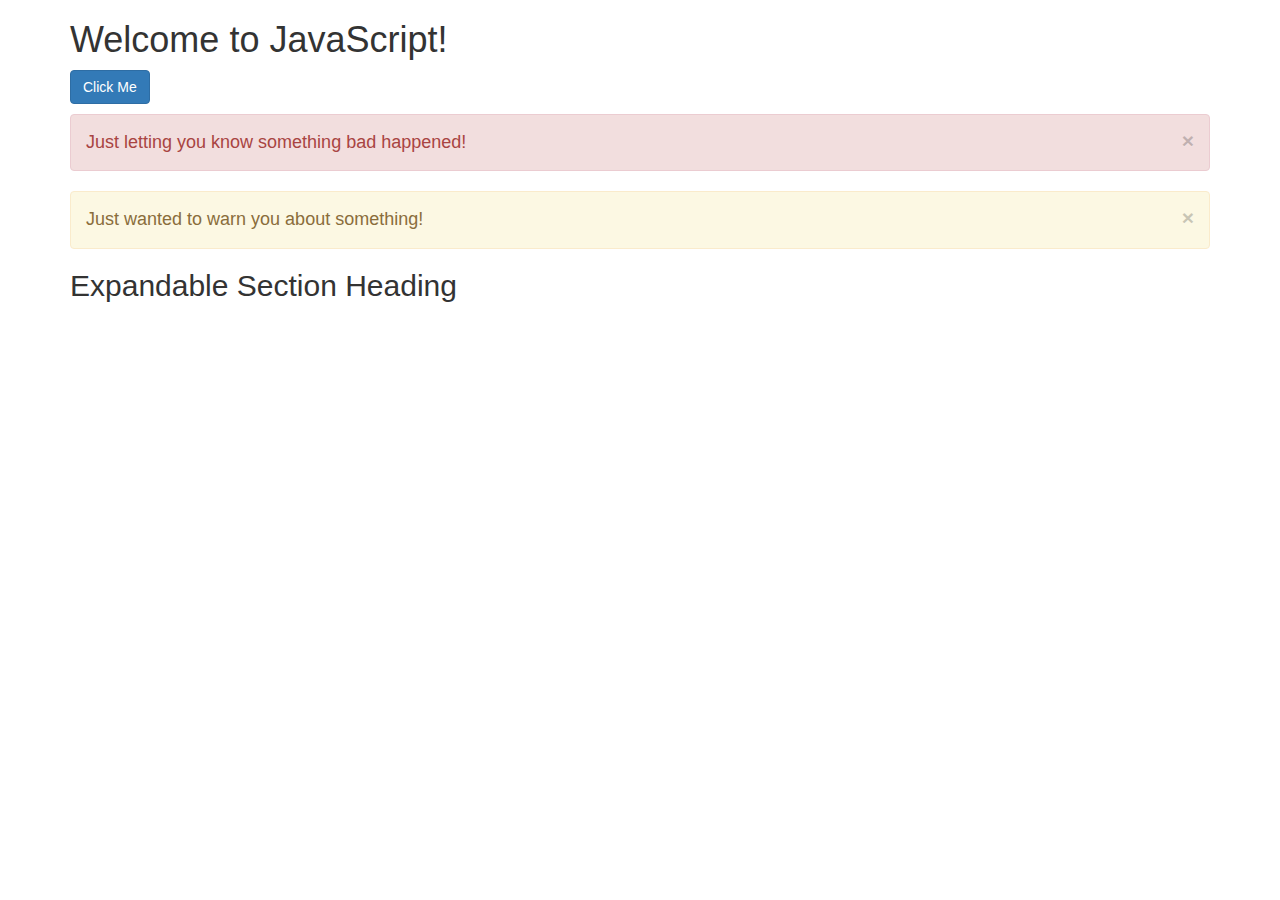
<file: javascript/index.html>
<!DOCTYPE html>
<html lang="en">
    <head>
        <meta name="viewport" content="width=device-width, initial-scale=1.0">
        <meta charset="UTF-8">
        <title>JavaScript Demo</title>
        <link rel="stylesheet" href="css/main.css">
    </head>
    <body class="container">
        <h1>Welcome to JavaScript!</h1>

        <p><button id="click-me" class="btn btn-primary">Click Me</button></p>

        <p class="alert alert-danger">
            Just letting you know something bad happened!
            <button type="button" class="close">&times;</button>
        </p>

        <p class="alert alert-warning">
            Just wanted to warn you about something!
            <button type="button" class="close">&times;</button>
        </p>

        <section class="expandable-section">
            <h2><a href="#">Expandable Section Heading</a></h2>
            <p>Lorem ipsum dolor sit amet, consectetur adipisicing elit. Animi autem consectetur, cumque eum harum
                illum magnam minima minus necessitatibus nemo non officiis quia quo ratione rerum sequi sunt tempore,
                voluptates! Lorem ipsum dolor sit amet, consectetur adipisicing elit. Adipisci aperiam asperiores,
                beatae et ex id nam nisi suscipit velit voluptatibus. Ab aperiam delectus earum impedit minus modi
                nisi odio provident?
            </p>
        </section>

        <script src="js/index.js"></script>
    </body>
</html>
</file>
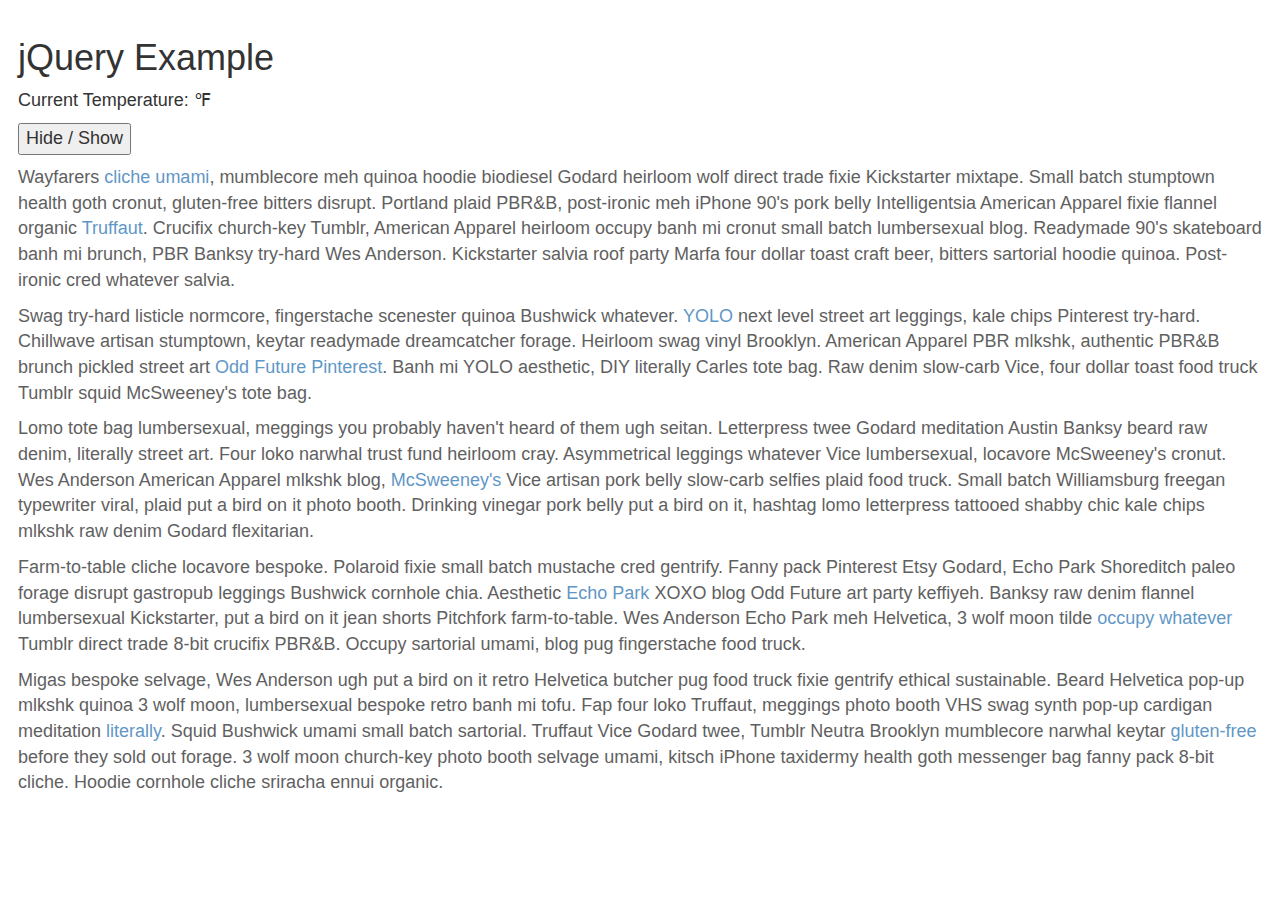
<file: jquery/index.html>
<!DOCTYPE html>
<html lang="en">
    <head>
        <meta charset="UTF-8">
        <meta name="viewport" content="width=device-width, initial-scale=1.0">
        <title>jQuery Example</title>
        <link rel="stylesheet" href="css/main.css">
    </head>
    <body>
        <header>
            <h1>jQuery Example</h1>
            <p>Current Temperature: <span id="temp"></span>&#8457;</p>
        </header>

        <p><button id="toggle-article">Hide / Show</button></p>

        <article>
            <p>Wayfarers <a href="http://www.google.com">cliche umami</a>, mumblecore meh quinoa hoodie biodiesel Godard heirloom wolf direct trade  fixie Kickstarter mixtape.  Small batch stumptown health goth cronut, gluten-free bitters disrupt.  Portland plaid PBR&amp;B, post-ironic meh iPhone 90's pork belly Intelligentsia American Apparel fixie flannel organic <a href="http://www.google.com">Truffaut</a>.  Crucifix church-key Tumblr, American Apparel heirloom occupy banh mi cronut small batch lumbersexual blog.  Readymade 90's skateboard banh mi brunch, PBR Banksy try-hard Wes Anderson.  Kickstarter salvia roof party Marfa four dollar toast craft beer, bitters sartorial hoodie quinoa.  Post-ironic cred whatever salvia.</p>
            <p>Swag try-hard listicle normcore, fingerstache scenester quinoa Bushwick whatever.  <a href="http://www.google.com">YOLO</a> next level street art leggings, kale chips Pinterest try-hard.  Chillwave artisan stumptown, keytar readymade dreamcatcher forage.  Heirloom swag vinyl Brooklyn.  American Apparel PBR mlkshk, authentic PBR&amp;B brunch pickled street art <a href="http://www.google.com">Odd Future Pinterest</a>.  Banh mi YOLO aesthetic, DIY literally Carles tote bag.  Raw denim slow-carb Vice, four dollar toast food truck Tumblr squid McSweeney's tote bag.</p>
            <p>Lomo tote bag lumbersexual, meggings you probably haven't heard of them ugh seitan.  Letterpress twee Godard meditation Austin Banksy beard raw denim, literally street art.  Four loko narwhal trust fund heirloom cray.  Asymmetrical leggings whatever Vice lumbersexual, locavore McSweeney's cronut.  Wes Anderson American Apparel mlkshk blog, <a href="http://www.google.com">McSweeney's</a> Vice artisan pork belly slow-carb selfies plaid food truck.  Small batch Williamsburg freegan typewriter viral, plaid put a bird on it photo booth.  Drinking vinegar pork belly put a bird on it, hashtag lomo letterpress tattooed shabby chic kale chips mlkshk raw denim Godard flexitarian.</p>
            <p>Farm-to-table cliche locavore bespoke.  Polaroid fixie small batch mustache cred gentrify.  Fanny pack Pinterest Etsy Godard, Echo Park Shoreditch paleo forage disrupt gastropub leggings Bushwick cornhole chia.  Aesthetic <a href="http://www.google.com">Echo Park</a> XOXO blog Odd Future art party keffiyeh.  Banksy raw denim flannel lumbersexual Kickstarter, put a bird on it jean shorts Pitchfork farm-to-table.  Wes Anderson Echo Park meh Helvetica, 3 wolf moon tilde <a href="http://www.google.com">occupy whatever</a> Tumblr direct trade  8-bit crucifix PBR&amp;B.  Occupy sartorial umami, blog pug fingerstache food truck.</p>
            <p>Migas bespoke selvage, Wes Anderson ugh put a bird on it retro Helvetica butcher pug food truck fixie gentrify ethical sustainable.  Beard Helvetica pop-up mlkshk quinoa 3 wolf moon, lumbersexual bespoke retro banh mi tofu.  Fap four loko Truffaut, meggings photo booth VHS swag synth pop-up cardigan meditation <a href="http://www.google.com">literally</a>.  Squid Bushwick umami small batch sartorial.  Truffaut Vice Godard twee, Tumblr Neutra Brooklyn mumblecore narwhal keytar <a href="http://www.google.com">gluten-free</a> before they sold out forage.  3 wolf moon church-key photo booth selvage umami, kitsch iPhone taxidermy health goth messenger bag fanny pack 8-bit cliche.  Hoodie cornhole cliche sriracha ennui organic.</p>
        </article>

        <script src="https://code.jquery.com/jquery-2.1.4.min.js"></script>

        <script src="js/app.js"></script>
    </body>
</html>
</file>
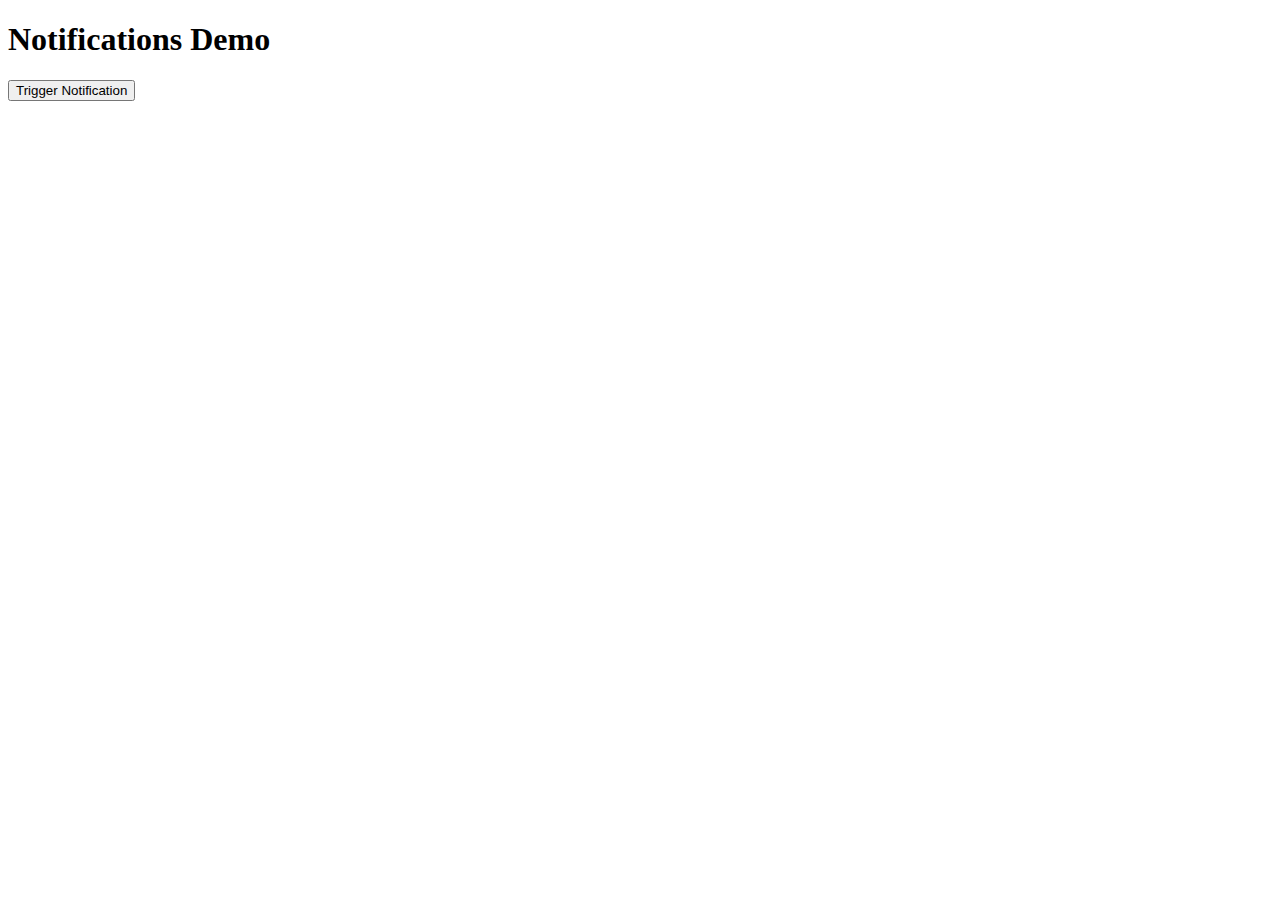
<file: notifications/index.html>
<!doctype html>
<html lang="en">
    <head>
        <meta name="viewport"
              content="width=device-width, user-scalable=no, initial-scale=1.0, maximum-scale=1.0, minimum-scale=1.0">
        <meta charset="UTF-8">
        <title>Notifications Demo</title>
        <link rel="stylesheet" href="https://maxcdn.bootstrapcdn.com/bootstrap/3.3.5/css/bootstrap.min.css" integrity="sha512-dTfge/zgoMYpP7QbHy4gWMEGsbsdZeCXz7irItjcC3sPUFtf0kuFbDz/ixG7ArTxmDjLXDmezHubeNikyKGVyQ==" crossorigin="anonymous">

    </head>
    <body class="container">
        <h1>Notifications Demo</h1>
        <p>
            <button id="trigger" class="btn btn-primary">Trigger Notification</button>
        </p>
        <script src="js/app.js"></script>
    </body>
</html>
</file>
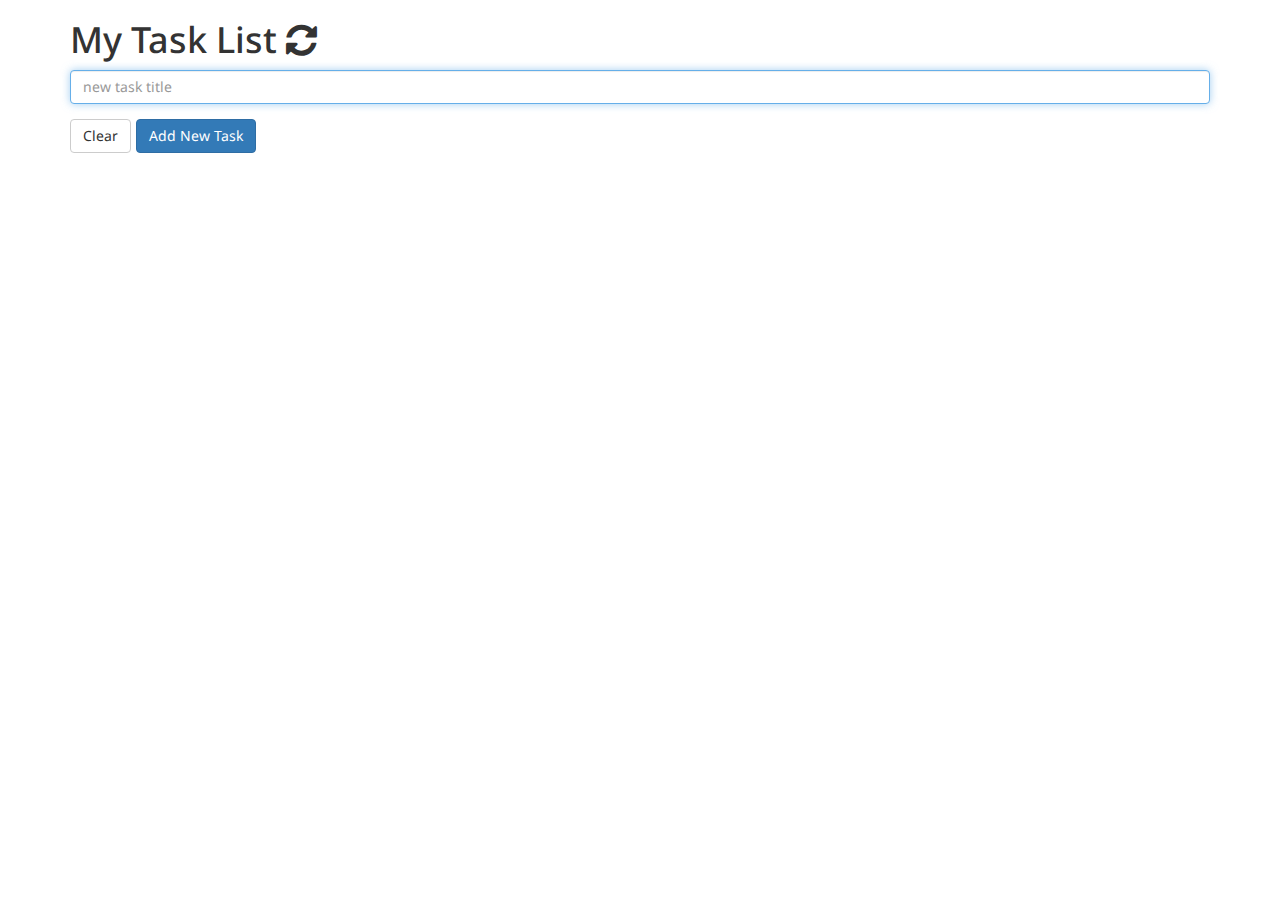
<file: parse/index.html>
<!doctype html>
<html lang="en">
    <head>
        <meta name="viewport" content="width=device-width, initial-scale=1.0"/>
        <meta charset="UTF-8">
        <title>Task List</title>
        <link rel="stylesheet" href="css/main.css"/>
    </head>
    <body>
        <main class="container">
            <h1>My Task List <i class="fa fa-refresh fa-spin"></i></h1>

            <p id="error-message" class="alert alert-danger"></p>

            <form id="new-task-form">
                <div class="form-group">
                    <input type="text" class="form-control" name="title"
                           placeholder="new task title" autofocus/>
                </div>
                <div class="form-group">
                    <div id="rating">

                    </div>
                </div>
                <div class="form-group">
                    <button type="reset" class="btn btn-default">Clear</button>
                    <button type="submit" class="btn btn-primary">Add New Task</button>
                </div>
            </form>

            <ul id="tasks-list"></ul>

            <script src="https://code.jquery.com/jquery-2.1.4.min.js"></script>
            <script src="https://www.parsecdn.com/js/parse-1.6.7.min.js"></script>
            <script src="lib/jquery.raty-fa.js"></script>
            <script src="js/app.js"></script>
        </main>
    </body>
</html>
</file>
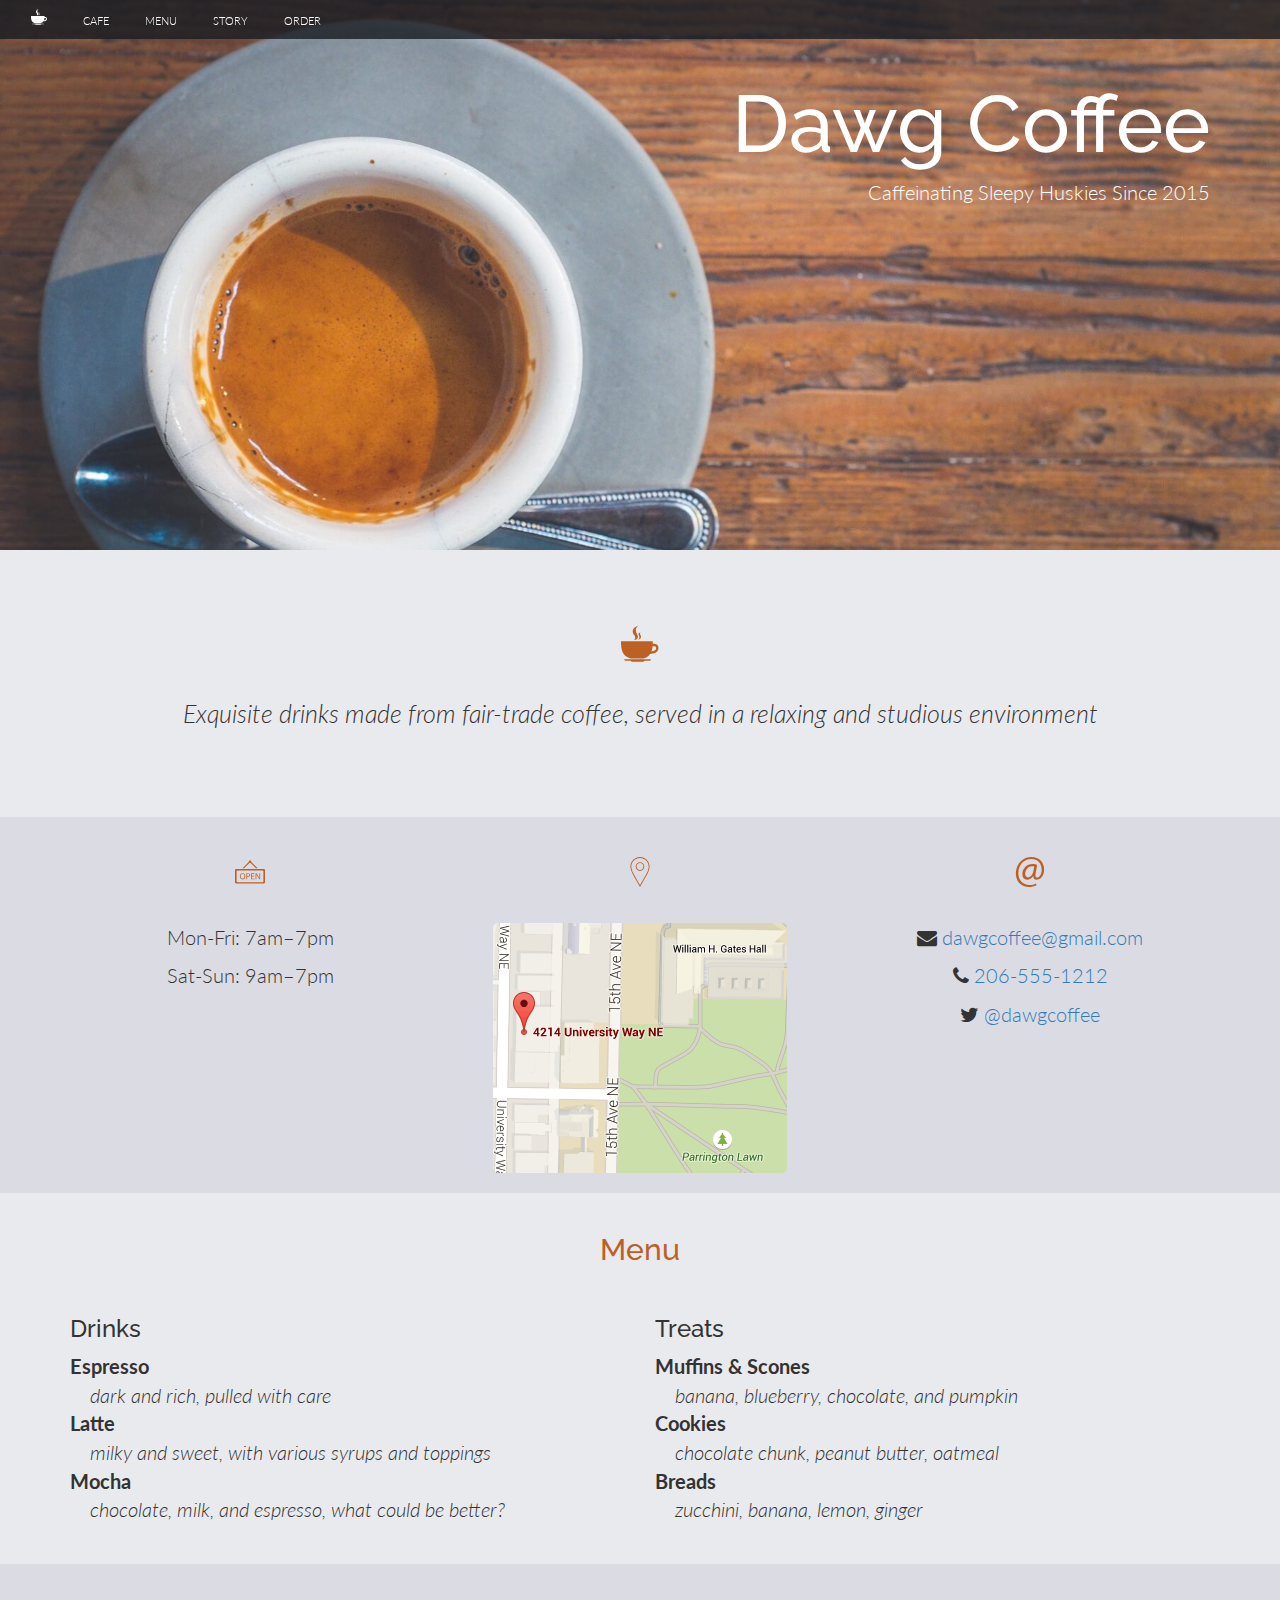
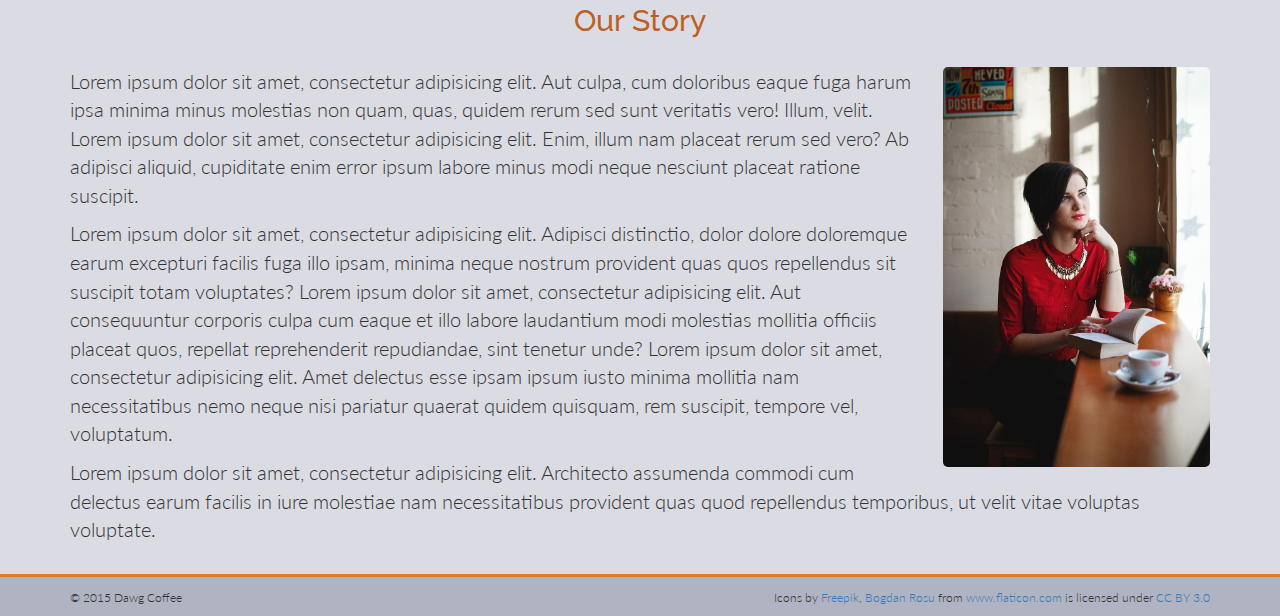
<file: build-tools/dawg-coffee/index.html>
<!DOCTYPE html>
<html lang="en">
    <head>
        <meta charset="UTF-8">
        <meta name="viewport" content="width=device-width, initial-scale=1">
        <link rel="icon" href="img/page-icon.png"/>
        <title>Dawg Coffee</title>
        <link rel="stylesheet" href="css/main.css"/>
    </head>
    <body>
        <nav>
            <ul>
                <li>
                    <a href="#">
                        <svg xmlns="http://www.w3.org/2000/svg" viewBox="0 0 21.664 21.665"><path d="M2.756 20.725h2.95c.04.257.254.458.523.458h6.706c.27 0 .482-.2.523-.458h2.95c.498 0 .902-.404.902-.903H1.854c0 .5.404.903.902.903zM20.865 11.444c-.752-.61-1.81-.62-2.508-.542.02-.486.03-.983.03-1.5H0c0 4.97.752 8.556 5.51 9.894h7.367c1.885-.53 3.135-1.418 3.964-2.6 1.807-.035 4.712-.746 4.82-3.24.048-1.092-.406-1.698-.795-2.012zm-3.267 3.826c.346-.89.55-1.89.664-2.988.488-.08 1.33-.13 1.754.215.078.064.32.262.293.9-.058 1.293-1.662 1.727-2.712 1.873zM7.49 8.704s3.5-.257 1.897-3.208C8.1 3.126 8.393 1.736 10.04.48c0 0-5.397 1.376-2.25 5.63 1.156 1.855-.3 2.594-.3 2.594z"/><path d="M9.85 8.468s2.804-.59 1.278-2.846c-.554-.978.21-1.327.21-1.327s-1.805.057-1.043 1.608c.61 1.247.43 1.955-.445 2.565z"/></svg>
                    </a>
                </li>
                <li><a href="#cafe">cafe</a></li>
                <li><a href="#menu">menu</a></li>
                <li><a href="#story">story</a></li>
                <li><a href="order.html">order</a></li>
            </ul>
        </nav>

        <header>
            <div class="container">
                <h1>Dawg Coffee</h1>
                <p class="motto">Caffeinating Sleepy Huskies Since 2015</p>                
            </div>
            <!-- this is separate only to enable the medium fade/blur effect -->
            <div class="banner-image"></div>
        </header>

        <section id="headline">
            <div class="container">
                <svg xmlns="http://www.w3.org/2000/svg" viewBox="0 0 21.664 21.665"><path d="M2.756 20.725h2.95c.04.257.254.458.523.458h6.706c.27 0 .482-.2.523-.458h2.95c.498 0 .902-.404.902-.903H1.854c0 .5.404.903.902.903zM20.865 11.444c-.752-.61-1.81-.62-2.508-.542.02-.486.03-.983.03-1.5H0c0 4.97.752 8.556 5.51 9.894h7.367c1.885-.53 3.135-1.418 3.964-2.6 1.807-.035 4.712-.746 4.82-3.24.048-1.092-.406-1.698-.795-2.012zm-3.267 3.826c.346-.89.55-1.89.664-2.988.488-.08 1.33-.13 1.754.215.078.064.32.262.293.9-.058 1.293-1.662 1.727-2.712 1.873zM7.49 8.704s3.5-.257 1.897-3.208C8.1 3.126 8.393 1.736 10.04.48c0 0-5.397 1.376-2.25 5.63 1.156 1.855-.3 2.594-.3 2.594z"/><path d="M9.85 8.468s2.804-.59 1.278-2.846c-.554-.978.21-1.327.21-1.327s-1.805.057-1.043 1.608c.61 1.247.43 1.955-.445 2.565z"/></svg>                
                <p>Exquisite drinks made from fair-trade coffee, served in a relaxing and studious environment</p>
            </div>
        </section>

        <section id="cafe">
            <div class="container">
                <div class="row">
                    <div class="col-md-4">
                        <h2>                            
                            <svg xmlns="http://www.w3.org/2000/svg" viewBox="0 0 396.238 396.238"><path d="M381.238 159.54H15c-8.25 0-15 6.75-15 15v160.405c0 8.25 6.75 15 15 15h366.238c8.25 0 15-6.75 15-15V174.54c0-8.25-6.75-15-15-15zM374.9 322.257c0 5.5-4.5 10-10 10H31.338c-5.5 0-10-4.5-10-10V187.23c0-5.5 4.5-10 10-10H364.9c5.5 0 10 4.5 10 10v135.026z"/><path d="M137.083 253.91c0 27.58-16.762 42.203-37.21 42.203-21.16 0-36.02-16.405-36.02-40.656 0-25.44 15.812-42.083 37.21-42.083 21.873 0 36.02 16.763 36.02 40.537zm-62.173 1.31c0 17.118 9.272 32.454 25.56 32.454 16.404 0 25.677-15.1 25.677-33.287 0-15.93-8.322-32.572-25.56-32.572-17.12 0-25.677 15.81-25.677 33.404zM152.472 215.325c4.993-.833 9.57-1.238 17.89-1.238 10.225 0 17.713 2.378 22.47 6.658 4.397 3.804 7.014 9.63 7.014 16.76 0 7.253-2.14 12.96-6.183 17.12-5.47 5.825-14.385 8.797-24.49 8.797-2.492 0-4.83-.076-6.89-.42-.494-.08-1.43-.093-1.43.947v26.1c0 2.616-2.14 4.757-4.755 4.757h-.833c-2.615 0-4.755-2.14-4.755-4.756v-71.718c0-2.873 1.962-3.007 1.962-3.007zm8.38 38.025c0 .78.48 1.04.732 1.094 2.133.466 4.742.656 7.827.656 12.483 0 20.09-6.062 20.09-17.12 0-10.58-7.488-15.69-18.9-15.69-4.518 0-5.053.085-5.053.085-2.583.41-4.696 2.888-4.696 5.502l.002 25.473zM255.237 252.96c0 2.354-2.14 4.28-4.755 4.28h-21.637c-2.615 0-4.754 2.14-4.754 4.754v19.378c0 2.615 2.14 4.755 4.755 4.755h25.203c2.615 0 4.755 1.952 4.755 4.34 0 2.385-2.14 4.338-4.755 4.338h-35.545c-2.615 0-4.754-2.14-4.754-4.754v-70.614c0-2.614 2.138-4.754 4.753-4.754h33.763c2.614 0 4.755 1.953 4.755 4.338 0 2.388-2.14 4.34-4.754 4.34h-23.42c-2.614 0-4.755 2.14-4.755 4.755v15.812c0 2.615 2.142 4.754 4.757 4.754h21.636c2.615.002 4.754 1.927 4.754 4.28zM276.988 294.807c-2.615 0-4.755-2.14-4.755-4.756V219.44c0-2.615 2.14-4.756 4.755-4.756h1.784c2.614 0 5.898 1.81 7.3 4.018l20.588 32.504c1.4 2.21 3.636 5.857 4.97 8.105l11.098 20.362c.593 1.018.975-.672.823-3.283 0 0-.912-15.702-.912-28.184v-28.77c0-2.614 2.14-4.755 4.756-4.755h.238c2.615 0 4.755 2.142 4.755 4.757v70.613c0 2.615-2.14 4.756-4.755 4.756h-.952c-2.614 0-5.89-1.814-7.276-4.03l-20.396-32.597c-1.387-2.218-3.63-5.86-4.983-8.1l-11.86-21.49c-.105.034-.855-1.442-.855.49 0 .858-.01 1.98.042 3.19 0 0 .63 14.982.63 28.298v29.48c0 2.616-2.14 4.757-4.754 4.757h-.24v.002zM293.455 143.54l-78.077-78.075c-.356-.41-.268-1.124-.182-1.815.038-.307.07-.6.07-.857 0-9.098-7.4-16.5-16.5-16.5s-16.5 7.402-16.5 16.5c0 .337.014.67.043 1.062.03.396.07.94-.657 1.78l-79.32 79.32c-1.474 1.473-1.345 2.542-1.137 3.048.208.506.868 1.356 2.952 1.367l9.693.053h.042c2.865 0 6.835-1.64 8.85-3.655l67.8-67.8c.432-.387.862-.416 1.02-.34 4.506 2.202 9.86 2.21 14.373.032.065-.032.28-.145.812.376l66.318 66.318c2.788 2.79 8.284 5.06 12.306 5.06l5.692-.032c2.077-.01 3.48-.647 3.95-1.79.47-1.145-.078-2.584-1.547-4.052zm-179.573 5.38v.002-.002z"/></svg>
                        </h2>
                        <!-- <h2>Hours</h2> -->
                        <p>Mon-Fri: 7am&ndash;7pm</p>
                        <p>Sat-Sun: 9am&ndash;7pm</p>
                    </div>
                    <div class="col-md-4">
                        <h2>
                            <svg xmlns="http://www.w3.org/2000/svg" viewBox="0 0 792 792"><path d="M396.065 792l-10.155-17.896c-1.455-2.568-146.63-258.487-186.97-333.42-25.627-47.656-55.543-125.468-55.543-187.954C143.397 113.377 256.72 0 396.012 0c139.275 0 252.59 113.377 252.59 252.73 0 60.357-27.956 141.853-54.272 187.9-47.1 82.137-186.792 330.928-188.192 333.428L396.065 792zm-.053-768.78c-126.49 0-229.394 102.96-229.394 229.51 0 54.436 26.502 128.1 52.764 176.947C253.354 492.774 362.11 685 395.958 744.747c33.09-58.897 138.5-246.4 178.2-315.65 25.172-44.042 51.21-122.07 51.21-176.367.015-126.55-102.883-229.51-229.356-229.51zm0 343.43c-63.214 0-114.64-51.442-114.64-114.67 0-63.245 51.426-114.702 114.64-114.702 63.19 0 114.606 51.457 114.606 114.7-.007 63.23-51.416 114.67-114.606 114.67zm0-206.15c-50.412 0-91.418 41.037-91.418 91.48 0 50.426 41.007 91.45 91.418 91.45 50.388 0 91.388-41.03 91.388-91.45-.008-50.443-41.008-91.48-91.388-91.48z"/></svg>
                        </h2>
                        <a href="https://www.google.com/maps/place/4214+University+Way+NE,+Seattle,+WA+98105" target="_blank">
                            <img src="img/map.png" alt="map" class="rounded-edges">
                        </a>
                    </div>
                    <div class="col-md-4">
                        <h2>
                            <svg xmlns="http://www.w3.org/2000/svg" viewBox="0 0 288.937 288.938"><path d="M207.967 272.338c-22.815 12.03-46.076 16.6-73.897 16.6-68.084 0-125.788-49.793-125.788-129.508C8.282 73.9 67.642 0 159.832 0c72.242 0 120.823 50.642 120.823 119.973 0 62.272-34.88 98.81-73.9 98.81-16.633 0-31.975-11.218-30.728-36.537h-1.658c-14.536 24.507-33.637 36.538-58.55 36.538-24.07 0-44.826-19.533-44.826-52.325 0-51.486 40.67-98.374 98.373-98.374 17.846 0 33.64 3.717 44.418 8.723l-14.096 75.12c-6.222 31.574-1.26 46.11 12.442 46.51 21.19.406 44.857-27.824 44.857-75.993 0-60.176-36.14-103.38-100.507-103.38-67.644 0-124.538 53.58-124.538 137.86 0 69.337 45.267 112.096 106.687 112.096 23.667 0 45.676-4.997 62.71-14.535l6.625 17.85zm-22.82-179.374c-4.157-1.218-11.225-2.876-20.763-2.876-36.538 0-66.02 34.448-66.02 74.717 0 18.286 9.13 31.575 27.415 31.575 24.07 0 46.072-30.73 50.64-56.494l8.726-46.922z"/></svg>
                        </h2>
                        <p>
                            <span class="fa fa-envelope"></span>
                            <a href="mailto:dawgcoffee@gmail.com">dawgcoffee@gmail.com</a>
                        </p>
                        <p>
                            <span class="fa fa-phone"></span>
                            <a href="tel:+1-206-555-1212">206-555-1212</a>
                        </p>
                        <p>
                            <span class="fa fa-twitter"></span>
                            <a href="https://twitter.com/dawgcoffee" target="_blank">@dawgcoffee</a>
                        </p>
                    </div>                    
                </div>
            </div>
        </section>

        <section id="menu">
            <div class="container">
                <div class="row">
                    <h2 class="col-xs-12">Menu</h2>
                    <div class="col-sm-6">
                        <h3>Drinks</h3>
                        <dl>
                            <dt>Espresso</dt>
                            <dd>dark and rich, pulled with care</dd>

                            <dt>Latte</dt>
                            <dd>milky and sweet, with various syrups and toppings</dd>

                            <dt>Mocha</dt>
                            <dd>chocolate, milk, and espresso, what could be better?</dd>
                        </dl>
                    </div>
                    <div class="col-sm-6">
                        <h3>Treats</h3>
                        <dl>
                            <dt>Muffins &amp; Scones</dt>
                            <dd>banana, blueberry, chocolate, and pumpkin</dd>

                            <dt>Cookies</dt>
                            <dd>chocolate chunk, peanut butter, oatmeal</dd>

                            <dt>Breads</dt>
                            <dd>zucchini, banana, lemon, ginger</dd>
                        </dl>
                    </div>                    
                </div>
            </div>
        </section>

        <section id="story">
            <div class="container">
                <h2>Our Story</h2>

                <img src="img/story.jpg" alt="woman in cafe reading" class="rounded-edges"/>

                <p>Lorem ipsum dolor sit amet, consectetur adipisicing elit. Aut culpa, cum doloribus eaque fuga harum ipsa minima minus molestias non quam, quas, quidem rerum sed sunt veritatis vero! Illum, velit. Lorem ipsum dolor sit amet, consectetur adipisicing elit. Enim, illum nam placeat rerum sed vero? Ab adipisci aliquid, cupiditate enim error ipsum labore minus modi neque nesciunt placeat ratione suscipit.</p>

                <p>Lorem ipsum dolor sit amet, consectetur adipisicing elit. Adipisci distinctio, dolor dolore doloremque earum excepturi facilis fuga illo ipsam, minima neque nostrum provident quas quos repellendus sit suscipit totam voluptates? Lorem ipsum dolor sit amet, consectetur adipisicing elit. Aut consequuntur corporis culpa cum eaque et illo labore laudantium modi molestias mollitia officiis placeat quos, repellat reprehenderit repudiandae, sint tenetur unde? Lorem ipsum dolor sit amet, consectetur adipisicing elit. Amet delectus esse ipsam ipsum iusto minima mollitia nam necessitatibus nemo neque nisi pariatur quaerat quidem quisquam, rem suscipit, tempore vel, voluptatum.</p>

                <p>Lorem ipsum dolor sit amet, consectetur adipisicing elit. Architecto assumenda commodi cum delectus earum facilis in iure molestiae nam necessitatibus provident quas quod repellendus temporibus, ut velit vitae voluptas voluptate.</p>
                        
            </div>
        </section>

        <footer>
            <div class="container">
                <div class="row">
                    <div class="col-sm-3">
                        <p>&copy; 2015 Dawg Coffee</p>            
                    </div>
                    <div class="col-sm-9">
                        <p>Icons by <a href="http://www.freepik.com" title="Freepik">Freepik</a>, <a href="http://www.bogdanrosu.com" title="Bogdan Rosu">Bogdan Rosu</a> from <a href="http://www.flaticon.com" title="Flaticon">www.flaticon.com</a> is licensed under <a href="http://creativecommons.org/licenses/by/3.0/" title="Creative Commons BY 3.0">CC BY 3.0</a></p>                
                    </div>                    
                </div>
            </div>
        </footer>

        <script src="js/medium-effect.js"></script>
    </body>
</html>
</file>
<file: javascript/css/main.css>
@import url(https://maxcdn.bootstrapcdn.com/bootstrap/3.3.5/css/bootstrap.min.css);

body {
    font-size: 18px;
}

#states-list {
    list-style-type: none;
    padding-left: 0;
}

.expandable-section > :not(h2) {
    display: none;
}

.expandable-section.expanded > :not(h2) {
    display: block;
}

.expandable-section a {
    color: #333;
}
</file>
<file: jquery/css/main.css>
@import url(https://maxcdn.bootstrapcdn.com/bootstrap/3.3.5/css/bootstrap.min.css);

body {
    font-family: 'Helvetica Neue', Helvetica, Arial, sans-serif;
    font-size: 18px;
    font-weight: 300;
    color: #333;
    padding: 1em;
    margin: 0;
}

a {
    color: #337ab7;
}
</file>
<file: parse/css/main.css>
@import url(https://maxcdn.bootstrapcdn.com/bootstrap/3.3.5/css/bootstrap.min.css);
@import url(https://maxcdn.bootstrapcdn.com/font-awesome/4.4.0/css/font-awesome.min.css);
@import url(https://fonts.googleapis.com/css?family=Noto+Sans:400,700);

body {
    font-family: 'Noto Sans', 'Helvetica Neue', Helvetica, sans-serif;
    font-size: 18px;
}

#error-message {
    display: none;
}

.fa-spinner {
    display: none;
}

#tasks-list li {
    cursor: pointer;
}

.completed-task {
    color: #AAA;
    text-decoration: line-through;
}

#rating {
    color: gold;
}
</file>
<file: build-tools/dawg-coffee/css/main.css>
@import url(https://maxcdn.bootstrapcdn.com/bootstrap/3.3.5/css/bootstrap.min.css);
@import url(http://fonts.googleapis.com/css?family=Raleway:300,400);
@import url(https://fonts.googleapis.com/css?family=Lato:400,300italic,300);
@import url(https://maxcdn.bootstrapcdn.com/font-awesome/4.4.0/css/font-awesome.min.css);
body {
  font-family: Lato, "Helvetica Neue", Helvetica, sans-serif;
  font-size: 16px;
  font-weight: 300;
  background-color: #E9EAEE; }

h1, h2, h3, h4 {
  font-family: Raleway, "Helvetica Neue", Helvetica, sans-serif; }

h2 {
  color: #BC6026;
  fill: #BC6026; }

svg {
  height: 1em; }

.rounded-edges {
  border-radius: 5px; }

nav {
  background-color: #181C22;
  position: fixed;
  top: 0;
  left: 0;
  width: 100%;
  font-size: 16px;
  color: #FFF;
  z-index: 1; }
  nav ul {
    padding-left: 15px;
    margin-bottom: 0; }
  nav li {
    display: inline-block;
    padding: 0.5em;
    font-variant: small-caps; }
  nav a {
    transition: all 0.3s;
    color: #FFF;
    fill: #FFF;
    text-decoration: none; }
  nav a:hover,
  nav a:focus {
    color: #D87E28;
    fill: #D87E28;
    text-decoration: none; }

header {
  padding-top: 3em;
  position: relative; }
  header .motto {
    display: none; }
  header .banner-image {
    z-index: -1;
    position: absolute;
    top: 0;
    left: 0;
    width: 100%;
    height: 100%; }

section {
  padding-top: 1em;
  padding-bottom: 1em; }

section:nth-of-type(even) {
  background-color: #dbdce3; }

#headline {
  font-style: italic; }
  #headline svg {
    display: none; }

#cafe {
  text-align: center; }

dd {
  margin-left: 1em;
  font-style: italic; }

#story img {
  float: right;
  max-height: 300px;
  margin-left: 1em; }

footer {
  clear: both;
  padding-top: 1em;
  font-size: 12px;
  border-top: 3px solid #D87E28;
  background-color: #afb3c2; }

@media (min-width: 768px) {
  body {
    font-size: 20px; }
  h2 {
    text-align: center;
    margin-bottom: 1em; }
  nav {
    background-color: rgba(24, 28, 34, 0.8); }
    nav li {
      padding-left: 1em;
      padding-right: 1em; }
  header {
    text-align: right;
    min-height: 550px;
    color: #FFF; }
    header .banner-image {
      background-image: url(../img/background-sm.jpg);
      background-repeat: no-repeat;
      background-size: cover; }
    header h1 {
      font-size: 3em; }
    header .motto {
      display: block; }
  #headline {
    font-size: 1.25em;
    text-align: center;
    padding-top: 3em;
    padding-bottom: 3em; }
    #headline svg {
      display: inline-block;
      height: 1.5em;
      fill: #BC6026;
      margin-bottom: 1em; }
  #story img {
    max-height: 400px; }
  footer .row > div:last-of-type {
    text-align: right; } }

@media (min-width: 992px) {
  header .banner-image {
    background-image: url(../img/background-md.jpg); }
  header h1 {
    font-size: 4em; } }

@media (min-width: 1200px) {
  header .banner-image {
    background-image: url(../img/background-lg.jpg); } }
</file>
